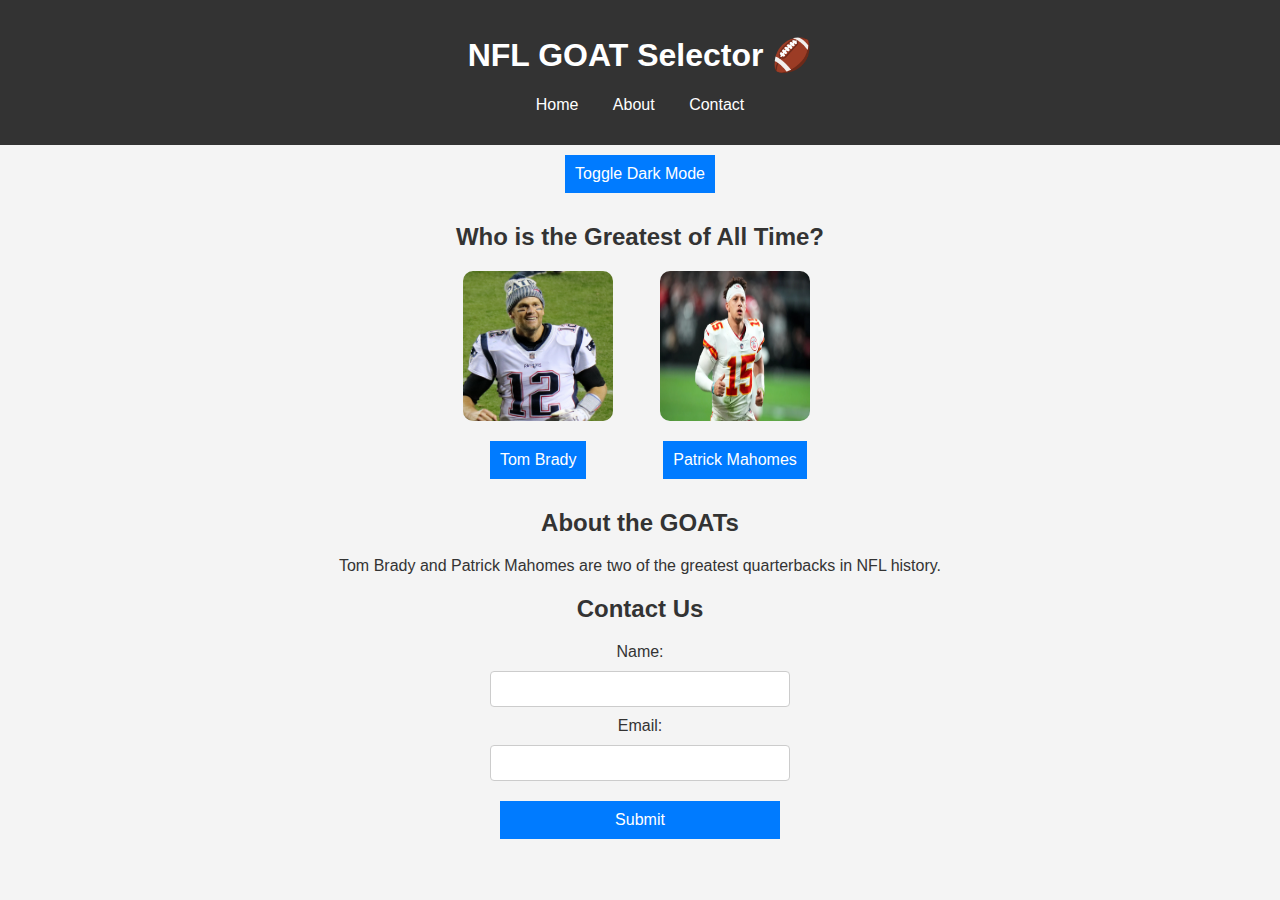
<file: index.html>
<!DOCTYPE html>
<html lang="en">
<head>
    <meta charset="UTF-8">
    <meta name="viewport" content="width=device-width, initial-scale=1.0">
    <title>NFL GOAT Selector</title>
    <link rel="stylesheet" href="style.css">
</head>
<body>
    <header>
        <h1>NFL GOAT Selector 🏈</h1>
        <nav>
            <ul>
                <li><a href="#home">Home</a></li>
                <li><a href="about.html">About</a></li>
                <li><a href="#contact">Contact</a></li>
            </ul>
        </nav>
    </header>
    <main>
        <button id="toggle-mode">Toggle Dark Mode</button>
        <section id="home">
            <h2>Who is the Greatest of All Time?</h2>
            <div id="goat-selection">
                <div class="player">
                    <img src="brady.jpeg" alt="Tom Brady" class="goat-image">
                    <button onclick="selectGOAT('brady')">Tom Brady</button>
                </div>
                <div class="player">
                    <img src ="mahomey.webp" alt="Patrick Mahomes" class="goat-image">
                    <button onclick="selectGOAT('mahomes')">Patrick Mahomes</button>
                </div>
            </div>     

            <div id="goat-result"></div>
        </section>
        <section id="about">
            <h2>About the GOATs</h2>
            <p>Tom Brady and Patrick Mahomes are two of the greatest quarterbacks in NFL history. </p>
        </section>
        <section id="contact">
            <h2>Contact Us</h2>
            <form id="contact-form">
                <label for="name">Name:</label>
                <input type="text" id="name" required>
                <label for="email">Email:</label>
                <input type="email" id="email" required>
                <button type="submit">Submit</button>
            </form>
            <p id="form-message"></p>
        </section>
    </main>
    <footer>
    </footer>
    <script src="myscript.js"></script>
</body>
</html>
</file>
<file: style.css>
body {
    font-family: Arial, sans-serif;
    text-align: center;
    margin: 0;
    padding: 0;
    background-color: #f4f4f4;
    color: #333;
}

.dark-mode {
    background-color: #222;
    color: #f4f4f4;
}

header {
    background-color: #333;
    color: white;
    padding: 15px;
}

.dark-mode header {
    background-color: #111;
}

nav ul {
    list-style: none;
    padding: 0;
}

nav ul li {
    display: inline;
    margin: 0 15px;
}

nav ul li a {
    color: white;
    text-decoration: none;
}

button {
    padding: 10px;
    margin: 10px;
    border: none;
    cursor: pointer;
    background-color: #007BFF;
    color: white;
    font-size: 16px;
    transition: background 0.3s;
}

button:hover {
    background-color: #0056b3;
}

.dark-mode button {
    background-color: #444;
    color: white;
}

.dark-mode button:hover {
    background-color: #666;
}

#goat-result {
    font-size: 20px;
    margin-top: 20px;
    font-weight: bold;
}

form {
    display: flex;
    flex-direction: column;
    max-width: 300px;
    margin: auto;
}

input {
    margin: 10px 0;
    padding: 8px;
    font-size: 16px;
    border: 1px solid #ccc;
    border-radius: 4px;
}

.dark-mode input {
    background-color: #333;
    color: white;
    border: 1px solid #777;
}
#goat-selection {
    display: flex;
    justify-content: center;
    gap: 40px; /* Adds spacing between the two players */
    margin-top: 20px;
}

.player {
    display: flex;
    flex-direction: column;
    align-items: center; /* Centers the content */
}

.goat-image {
    width: 150px; /* Adjust size as needed */
    height: 150px;
    border-radius: 10px;
    margin-bottom: 10px;
}
</file>
